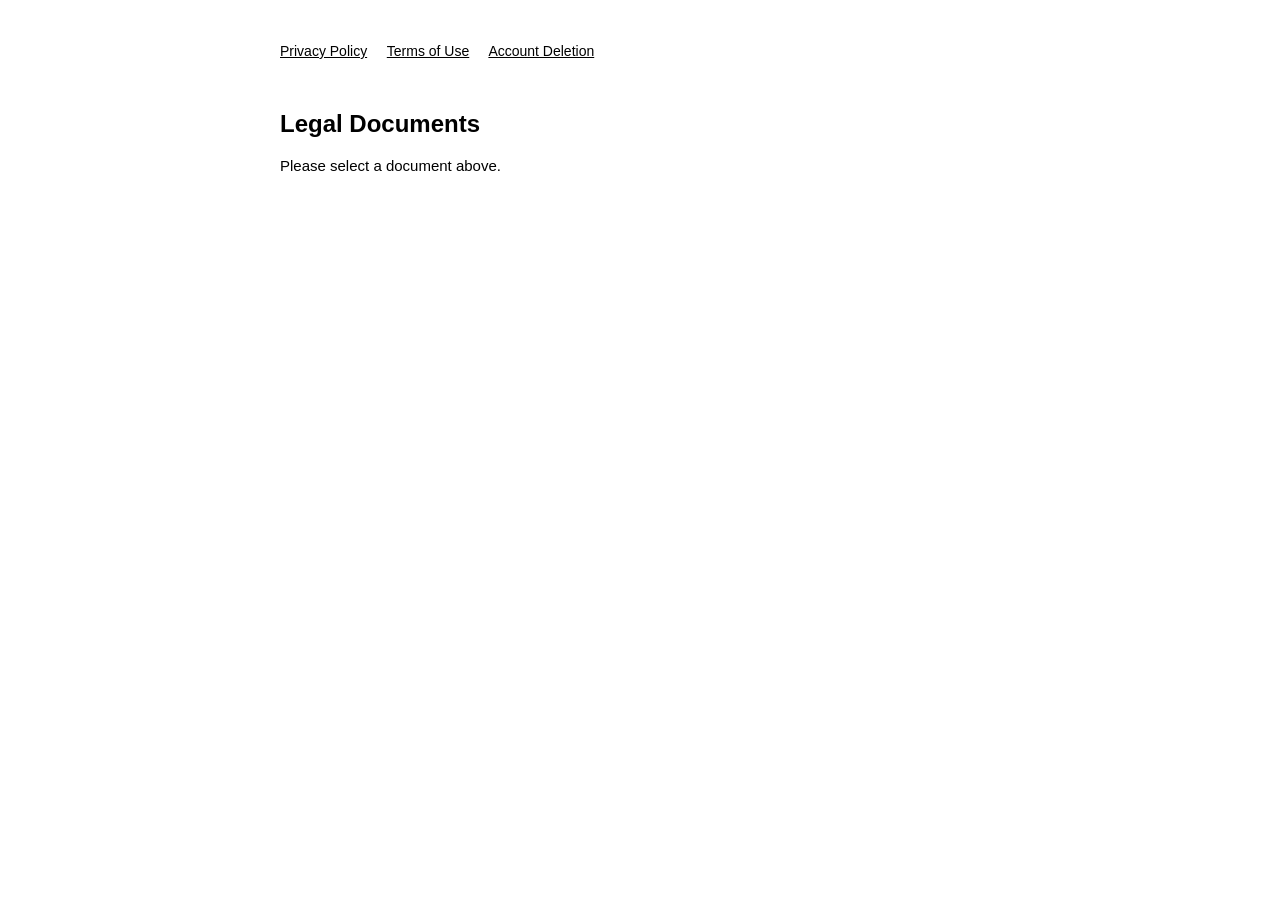
<file: legal-pages/index.html>
<!DOCTYPE html>
<html lang="en">
<head>
  <meta charset="UTF-8" />
  <meta name="viewport" content="width=device-width, initial-scale=1.0" />
  <title>Legal – Odaq</title>
  <link rel="stylesheet" href="style.css" />
</head>
<body>
  <div class="container">
    <div class="nav">
      <a href="privacy-policy.html">Privacy Policy</a>
      <a href="terms-of-use.html">Terms of Use</a>
      <a href="account-deletion.html">Account Deletion</a>
    </div>
    <h1>Legal Documents</h1>
    <p>Please select a document above.</p>
  </div>
</body>
</html>
</file>
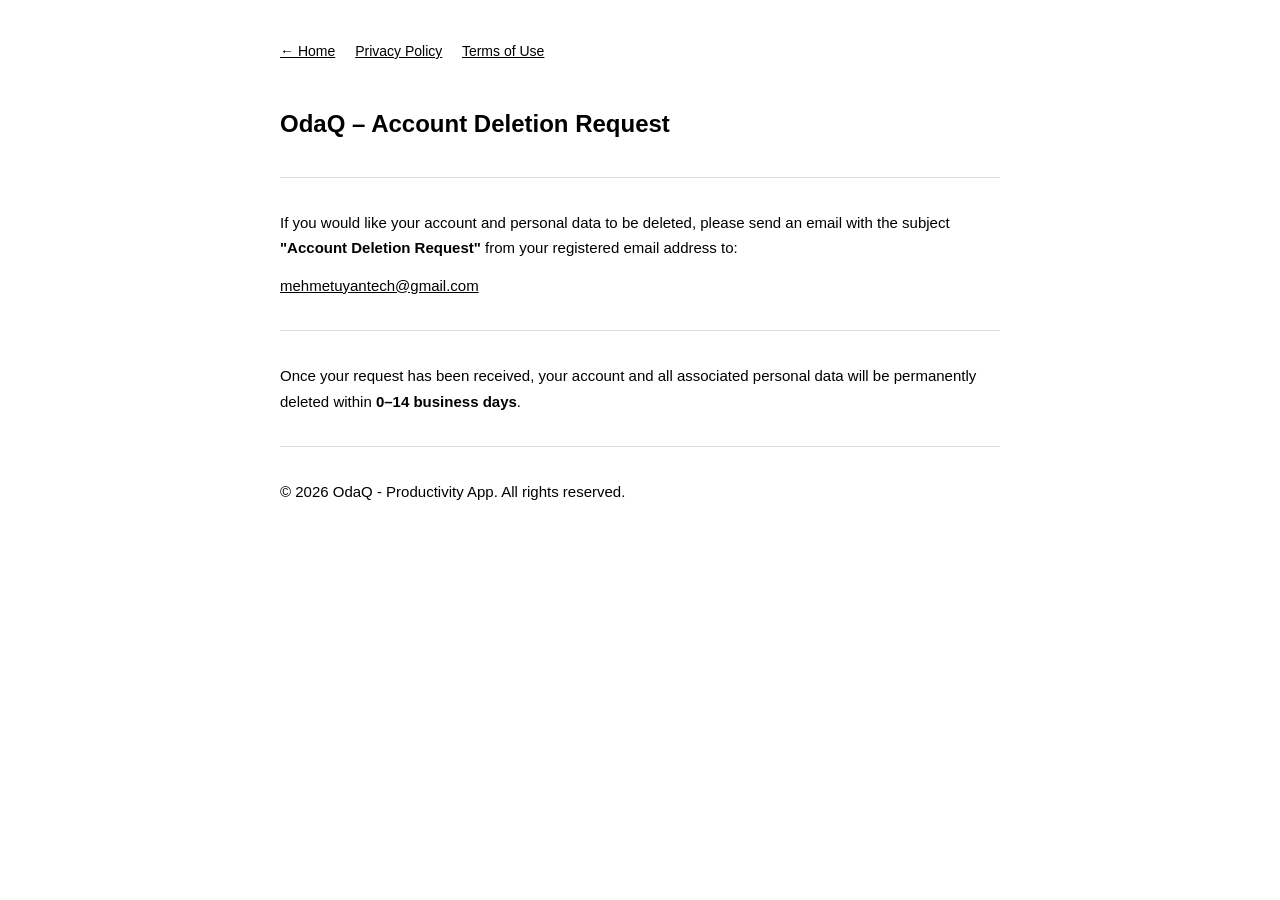
<file: legal-pages/account-deletion.html>
<!DOCTYPE html>
<html lang="en">
<head>
  <meta charset="UTF-8" />
  <meta name="viewport" content="width=device-width, initial-scale=1.0" />
  <title>Account Deletion Request – OdaQ</title>
  <link rel="stylesheet" href="style.css" />
</head>
<body>
  <div class="container">
    <div class="nav">
      <a href="index.html">← Home</a>
      <a href="privacy-policy.html">Privacy Policy</a>
      <a href="terms-of-use.html">Terms of Use</a>
    </div>

    <h1>OdaQ – Account Deletion Request</h1>

    <hr>

    <p>If you would like your account and personal data to be deleted, please send an email with the subject <strong>"Account Deletion Request"</strong> from your registered email address to:</p>

    <p><a href="mailto:mehmetuyantech@gmail.com">mehmetuyantech@gmail.com</a></p>

    <hr>

    <p>Once your request has been received, your account and all associated personal data will be permanently deleted within <strong>0–14 business days</strong>.</p>

    <hr>
    <p>© 2026 OdaQ - Productivity App. All rights reserved.</p>
  </div>
</body>
</html>
</file>
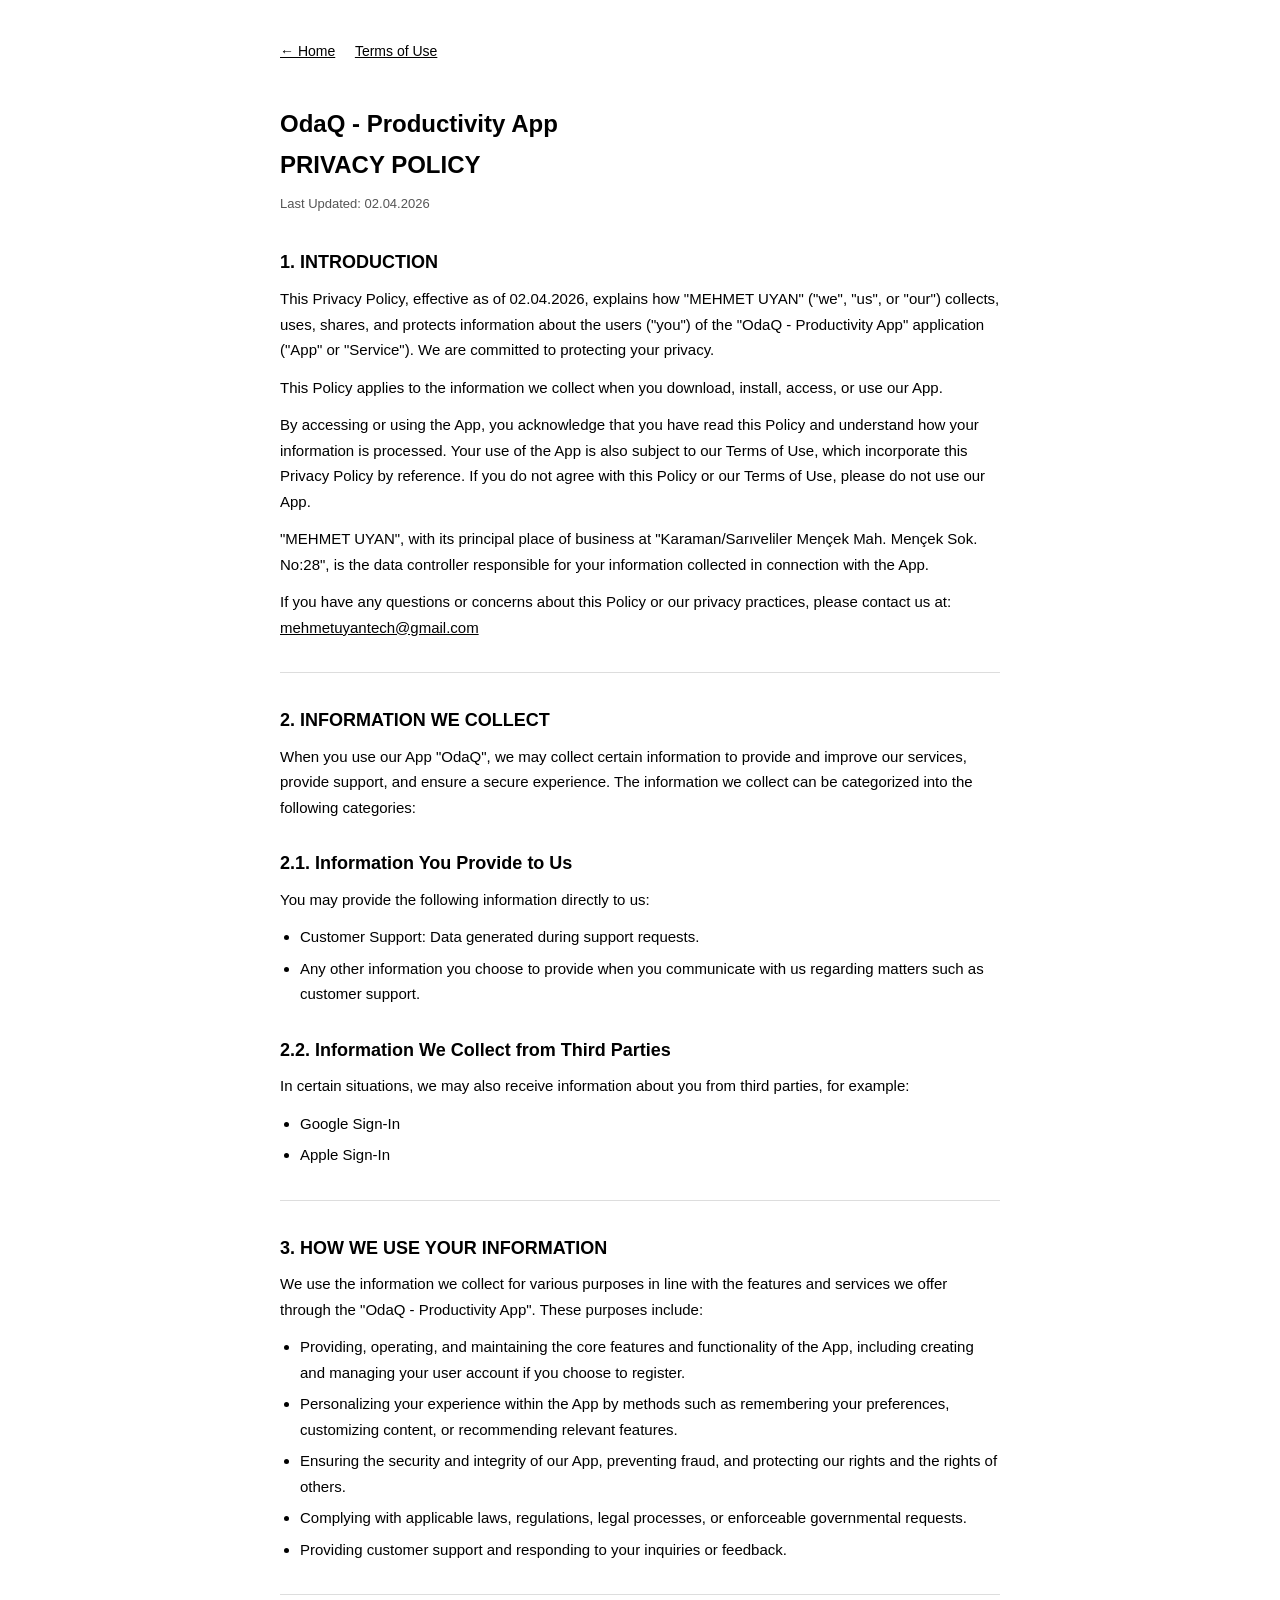
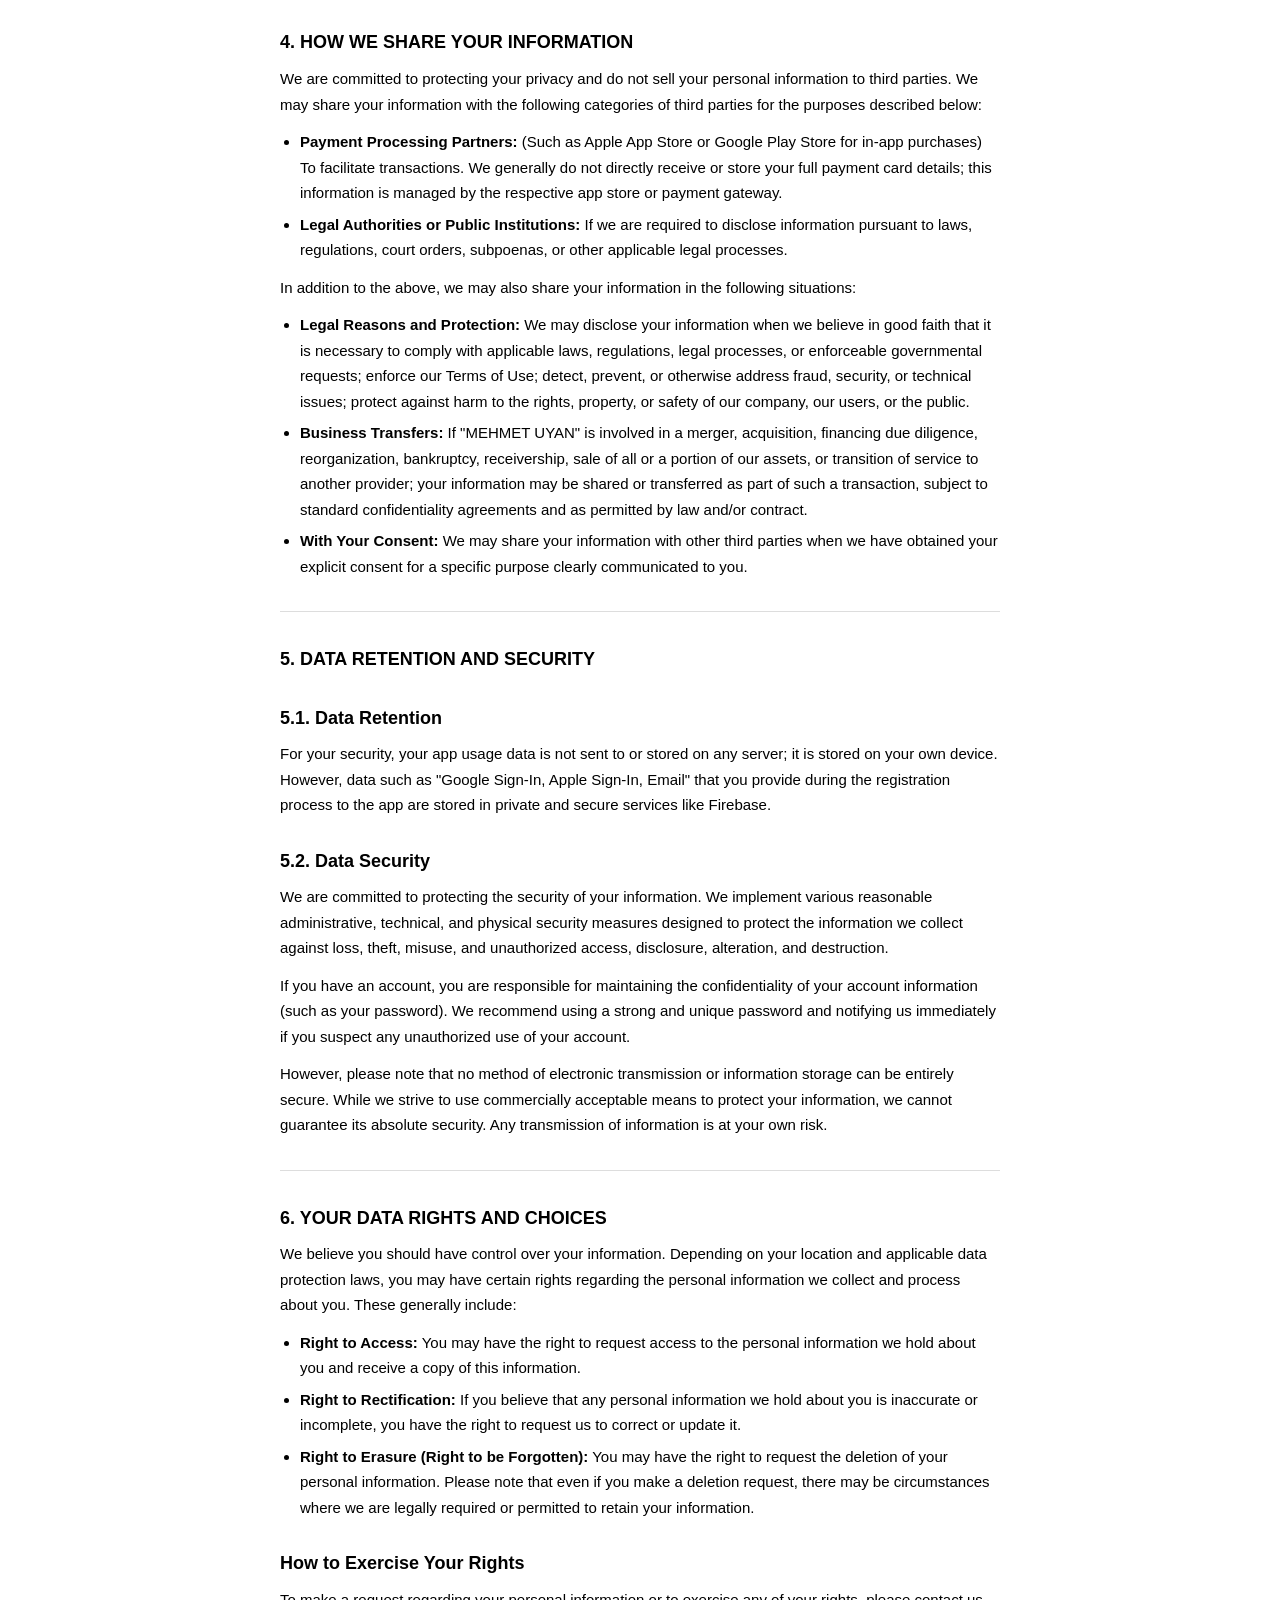
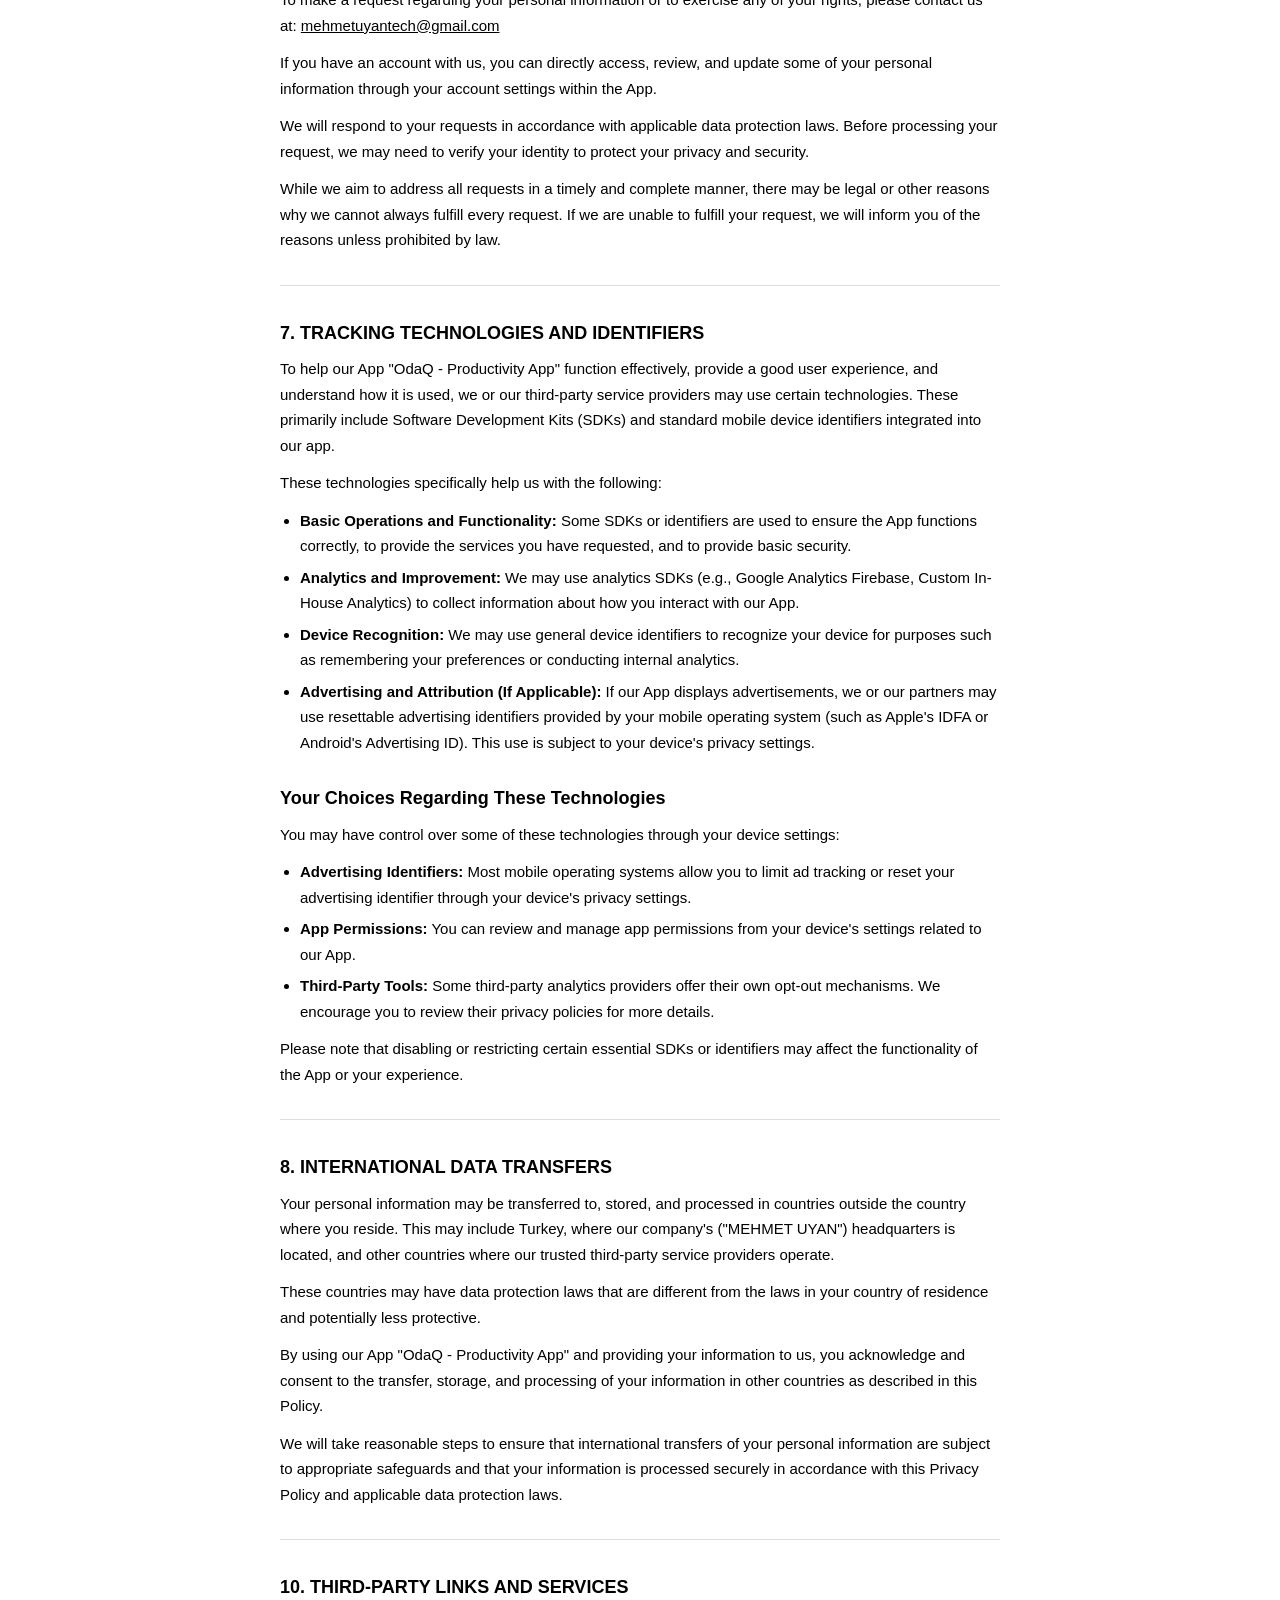
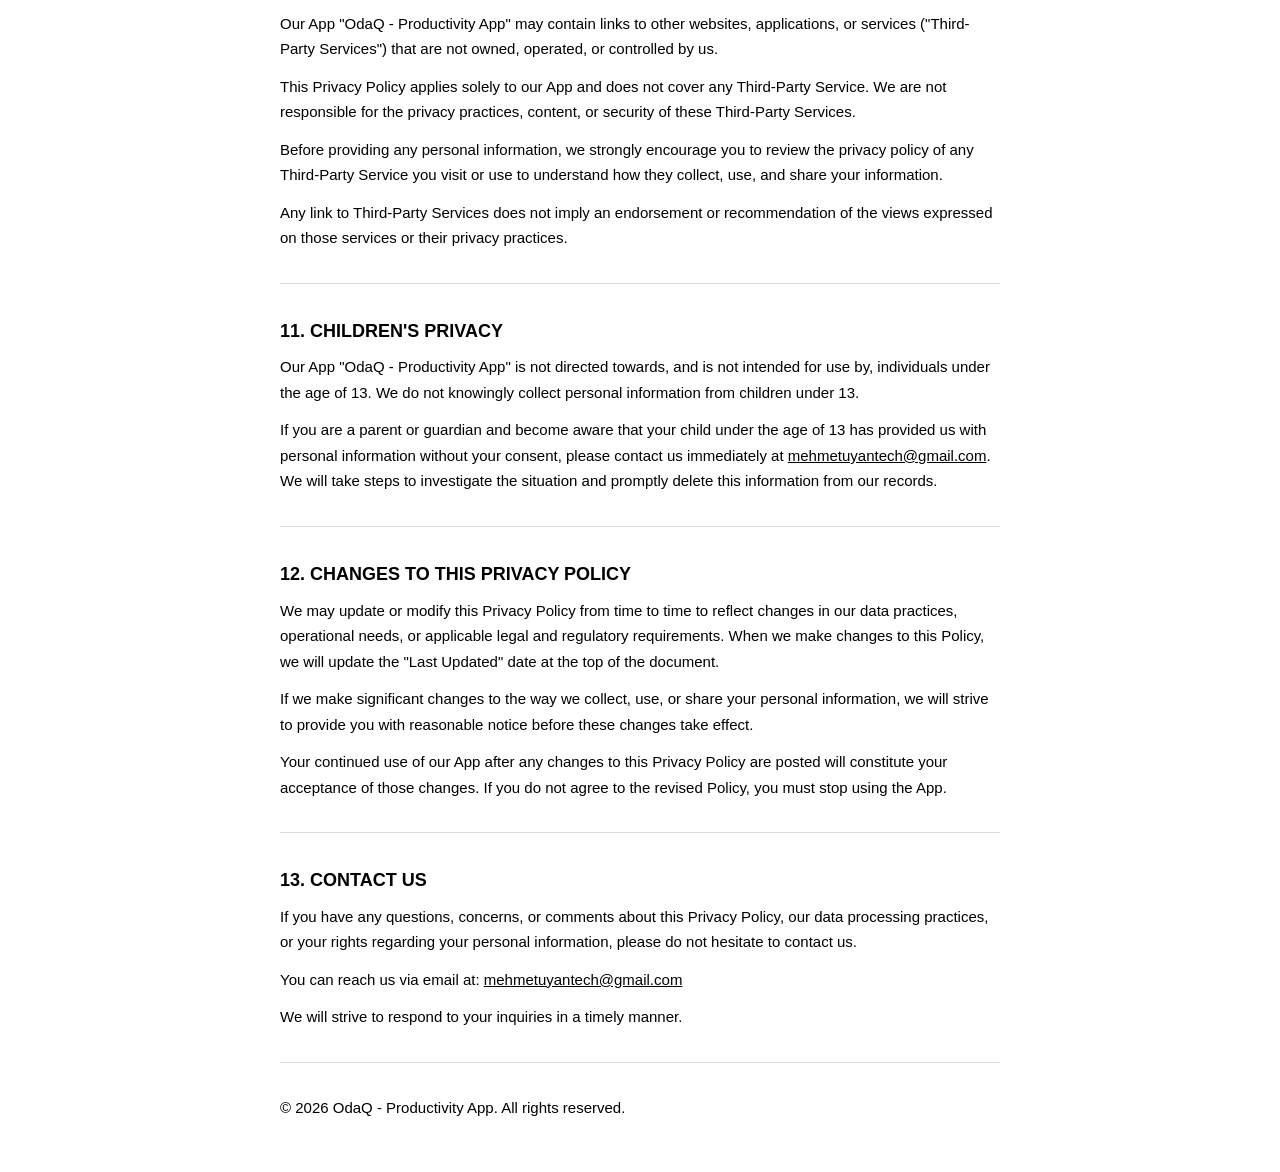
<file: legal-pages/privacy-policy.html>
<!DOCTYPE html>
<html lang="en">
<head>
  <meta charset="UTF-8" />
  <meta name="viewport" content="width=device-width, initial-scale=1.0" />
  <title>Privacy Policy – OdaQ</title>
  <link rel="stylesheet" href="style.css" />
</head>
<body>
  <div class="container">
    <div class="nav">
      <a href="index.html">← Home</a>
      <a href="terms-of-use.html">Terms of Use</a>
    </div>

    <h1>OdaQ - Productivity App<br>PRIVACY POLICY</h1>
    <p class="meta">Last Updated: 02.04.2026</p>

    <h2>1. INTRODUCTION</h2>
    <p>This Privacy Policy, effective as of 02.04.2026, explains how "MEHMET UYAN" ("we", "us", or "our") collects, uses, shares, and protects information about the users ("you") of the "OdaQ - Productivity App" application ("App" or "Service"). We are committed to protecting your privacy.</p>
    <p>This Policy applies to the information we collect when you download, install, access, or use our App.</p>
    <p>By accessing or using the App, you acknowledge that you have read this Policy and understand how your information is processed. Your use of the App is also subject to our Terms of Use, which incorporate this Privacy Policy by reference. If you do not agree with this Policy or our Terms of Use, please do not use our App.</p>
    <p>"MEHMET UYAN", with its principal place of business at "Karaman/Sarıveliler Mençek Mah. Mençek Sok. No:28", is the data controller responsible for your information collected in connection with the App.</p>
    <p>If you have any questions or concerns about this Policy or our privacy practices, please contact us at: <a href="mailto:mehmetuyantech@gmail.com">mehmetuyantech@gmail.com</a></p>

    <hr>

    <h2>2. INFORMATION WE COLLECT</h2>
    <p>When you use our App "OdaQ", we may collect certain information to provide and improve our services, provide support, and ensure a secure experience. The information we collect can be categorized into the following categories:</p>

    <h2>2.1. Information You Provide to Us</h2>
    <p>You may provide the following information directly to us:</p>
    <ul>
      <li>Customer Support: Data generated during support requests.</li>
      <li>Any other information you choose to provide when you communicate with us regarding matters such as customer support.</li>
    </ul>

    <h2>2.2. Information We Collect from Third Parties</h2>
    <p>In certain situations, we may also receive information about you from third parties, for example:</p>
    <ul>
      <li>Google Sign-In</li>
      <li>Apple Sign-In</li>
    </ul>

    <hr>

    <h2>3. HOW WE USE YOUR INFORMATION</h2>
    <p>We use the information we collect for various purposes in line with the features and services we offer through the "OdaQ - Productivity App". These purposes include:</p>
    <ul>
      <li>Providing, operating, and maintaining the core features and functionality of the App, including creating and managing your user account if you choose to register.</li>
      <li>Personalizing your experience within the App by methods such as remembering your preferences, customizing content, or recommending relevant features.</li>
      <li>Ensuring the security and integrity of our App, preventing fraud, and protecting our rights and the rights of others.</li>
      <li>Complying with applicable laws, regulations, legal processes, or enforceable governmental requests.</li>
      <li>Providing customer support and responding to your inquiries or feedback.</li>
    </ul>

    <hr>

    <h2>4. HOW WE SHARE YOUR INFORMATION</h2>
    <p>We are committed to protecting your privacy and do not sell your personal information to third parties. We may share your information with the following categories of third parties for the purposes described below:</p>
    <ul>
      <li><strong>Payment Processing Partners:</strong> (Such as Apple App Store or Google Play Store for in-app purchases) To facilitate transactions. We generally do not directly receive or store your full payment card details; this information is managed by the respective app store or payment gateway.</li>
      <li><strong>Legal Authorities or Public Institutions:</strong> If we are required to disclose information pursuant to laws, regulations, court orders, subpoenas, or other applicable legal processes.</li>
    </ul>
    <p>In addition to the above, we may also share your information in the following situations:</p>
    <ul>
      <li><strong>Legal Reasons and Protection:</strong> We may disclose your information when we believe in good faith that it is necessary to comply with applicable laws, regulations, legal processes, or enforceable governmental requests; enforce our Terms of Use; detect, prevent, or otherwise address fraud, security, or technical issues; protect against harm to the rights, property, or safety of our company, our users, or the public.</li>
      <li><strong>Business Transfers:</strong> If "MEHMET UYAN" is involved in a merger, acquisition, financing due diligence, reorganization, bankruptcy, receivership, sale of all or a portion of our assets, or transition of service to another provider; your information may be shared or transferred as part of such a transaction, subject to standard confidentiality agreements and as permitted by law and/or contract.</li>
      <li><strong>With Your Consent:</strong> We may share your information with other third parties when we have obtained your explicit consent for a specific purpose clearly communicated to you.</li>
    </ul>

    <hr>

    <h2>5. DATA RETENTION AND SECURITY</h2>

    <h2>5.1. Data Retention</h2>
    <p>For your security, your app usage data is not sent to or stored on any server; it is stored on your own device. However, data such as "Google Sign-In, Apple Sign-In, Email" that you provide during the registration process to the app are stored in private and secure services like Firebase.</p>

    <h2>5.2. Data Security</h2>
    <p>We are committed to protecting the security of your information. We implement various reasonable administrative, technical, and physical security measures designed to protect the information we collect against loss, theft, misuse, and unauthorized access, disclosure, alteration, and destruction.</p>
    <p>If you have an account, you are responsible for maintaining the confidentiality of your account information (such as your password). We recommend using a strong and unique password and notifying us immediately if you suspect any unauthorized use of your account.</p>
    <p>However, please note that no method of electronic transmission or information storage can be entirely secure. While we strive to use commercially acceptable means to protect your information, we cannot guarantee its absolute security. Any transmission of information is at your own risk.</p>

    <hr>

    <h2>6. YOUR DATA RIGHTS AND CHOICES</h2>
    <p>We believe you should have control over your information. Depending on your location and applicable data protection laws, you may have certain rights regarding the personal information we collect and process about you. These generally include:</p>
    <ul>
      <li><strong>Right to Access:</strong> You may have the right to request access to the personal information we hold about you and receive a copy of this information.</li>
      <li><strong>Right to Rectification:</strong> If you believe that any personal information we hold about you is inaccurate or incomplete, you have the right to request us to correct or update it.</li>
      <li><strong>Right to Erasure (Right to be Forgotten):</strong> You may have the right to request the deletion of your personal information. Please note that even if you make a deletion request, there may be circumstances where we are legally required or permitted to retain your information.</li>
    </ul>

    <h2>How to Exercise Your Rights</h2>
    <p>To make a request regarding your personal information or to exercise any of your rights, please contact us at: <a href="mailto:mehmetuyantech@gmail.com">mehmetuyantech@gmail.com</a></p>
    <p>If you have an account with us, you can directly access, review, and update some of your personal information through your account settings within the App.</p>
    <p>We will respond to your requests in accordance with applicable data protection laws. Before processing your request, we may need to verify your identity to protect your privacy and security.</p>
    <p>While we aim to address all requests in a timely and complete manner, there may be legal or other reasons why we cannot always fulfill every request. If we are unable to fulfill your request, we will inform you of the reasons unless prohibited by law.</p>

    <hr>

    <h2>7. TRACKING TECHNOLOGIES AND IDENTIFIERS</h2>
    <p>To help our App "OdaQ - Productivity App" function effectively, provide a good user experience, and understand how it is used, we or our third-party service providers may use certain technologies. These primarily include Software Development Kits (SDKs) and standard mobile device identifiers integrated into our app.</p>
    <p>These technologies specifically help us with the following:</p>
    <ul>
      <li><strong>Basic Operations and Functionality:</strong> Some SDKs or identifiers are used to ensure the App functions correctly, to provide the services you have requested, and to provide basic security.</li>
      <li><strong>Analytics and Improvement:</strong> We may use analytics SDKs (e.g., Google Analytics Firebase, Custom In-House Analytics) to collect information about how you interact with our App.</li>
      <li><strong>Device Recognition:</strong> We may use general device identifiers to recognize your device for purposes such as remembering your preferences or conducting internal analytics.</li>
      <li><strong>Advertising and Attribution (If Applicable):</strong> If our App displays advertisements, we or our partners may use resettable advertising identifiers provided by your mobile operating system (such as Apple's IDFA or Android's Advertising ID). This use is subject to your device's privacy settings.</li>
    </ul>

    <h2>Your Choices Regarding These Technologies</h2>
    <p>You may have control over some of these technologies through your device settings:</p>
    <ul>
      <li><strong>Advertising Identifiers:</strong> Most mobile operating systems allow you to limit ad tracking or reset your advertising identifier through your device's privacy settings.</li>
      <li><strong>App Permissions:</strong> You can review and manage app permissions from your device's settings related to our App.</li>
      <li><strong>Third-Party Tools:</strong> Some third-party analytics providers offer their own opt-out mechanisms. We encourage you to review their privacy policies for more details.</li>
    </ul>
    <p>Please note that disabling or restricting certain essential SDKs or identifiers may affect the functionality of the App or your experience.</p>

    <hr>

    <h2>8. INTERNATIONAL DATA TRANSFERS</h2>
    <p>Your personal information may be transferred to, stored, and processed in countries outside the country where you reside. This may include Turkey, where our company's ("MEHMET UYAN") headquarters is located, and other countries where our trusted third-party service providers operate.</p>
    <p>These countries may have data protection laws that are different from the laws in your country of residence and potentially less protective.</p>
    <p>By using our App "OdaQ - Productivity App" and providing your information to us, you acknowledge and consent to the transfer, storage, and processing of your information in other countries as described in this Policy.</p>
    <p>We will take reasonable steps to ensure that international transfers of your personal information are subject to appropriate safeguards and that your information is processed securely in accordance with this Privacy Policy and applicable data protection laws.</p>

    <hr>

    <h2>10. THIRD-PARTY LINKS AND SERVICES</h2>
    <p>Our App "OdaQ - Productivity App" may contain links to other websites, applications, or services ("Third-Party Services") that are not owned, operated, or controlled by us.</p>
    <p>This Privacy Policy applies solely to our App and does not cover any Third-Party Service. We are not responsible for the privacy practices, content, or security of these Third-Party Services.</p>
    <p>Before providing any personal information, we strongly encourage you to review the privacy policy of any Third-Party Service you visit or use to understand how they collect, use, and share your information.</p>
    <p>Any link to Third-Party Services does not imply an endorsement or recommendation of the views expressed on those services or their privacy practices.</p>

    <hr>

    <h2>11. CHILDREN'S PRIVACY</h2>
    <p>Our App "OdaQ - Productivity App" is not directed towards, and is not intended for use by, individuals under the age of 13. We do not knowingly collect personal information from children under 13.</p>
    <p>If you are a parent or guardian and become aware that your child under the age of 13 has provided us with personal information without your consent, please contact us immediately at <a href="mailto:mehmetuyantech@gmail.com">mehmetuyantech@gmail.com</a>. We will take steps to investigate the situation and promptly delete this information from our records.</p>

    <hr>

    <h2>12. CHANGES TO THIS PRIVACY POLICY</h2>
    <p>We may update or modify this Privacy Policy from time to time to reflect changes in our data practices, operational needs, or applicable legal and regulatory requirements. When we make changes to this Policy, we will update the "Last Updated" date at the top of the document.</p>
    <p>If we make significant changes to the way we collect, use, or share your personal information, we will strive to provide you with reasonable notice before these changes take effect.</p>
    <p>Your continued use of our App after any changes to this Privacy Policy are posted will constitute your acceptance of those changes. If you do not agree to the revised Policy, you must stop using the App.</p>

    <hr>

    <h2>13. CONTACT US</h2>
    <p>If you have any questions, concerns, or comments about this Privacy Policy, our data processing practices, or your rights regarding your personal information, please do not hesitate to contact us.</p>
    <p>You can reach us via email at: <a href="mailto:mehmetuyantech@gmail.com">mehmetuyantech@gmail.com</a></p>
    <p>We will strive to respond to your inquiries in a timely manner.</p>

    <hr>
    <p>© 2026 OdaQ - Productivity App. All rights reserved.</p>
  </div>
</body>
</html>
</file>
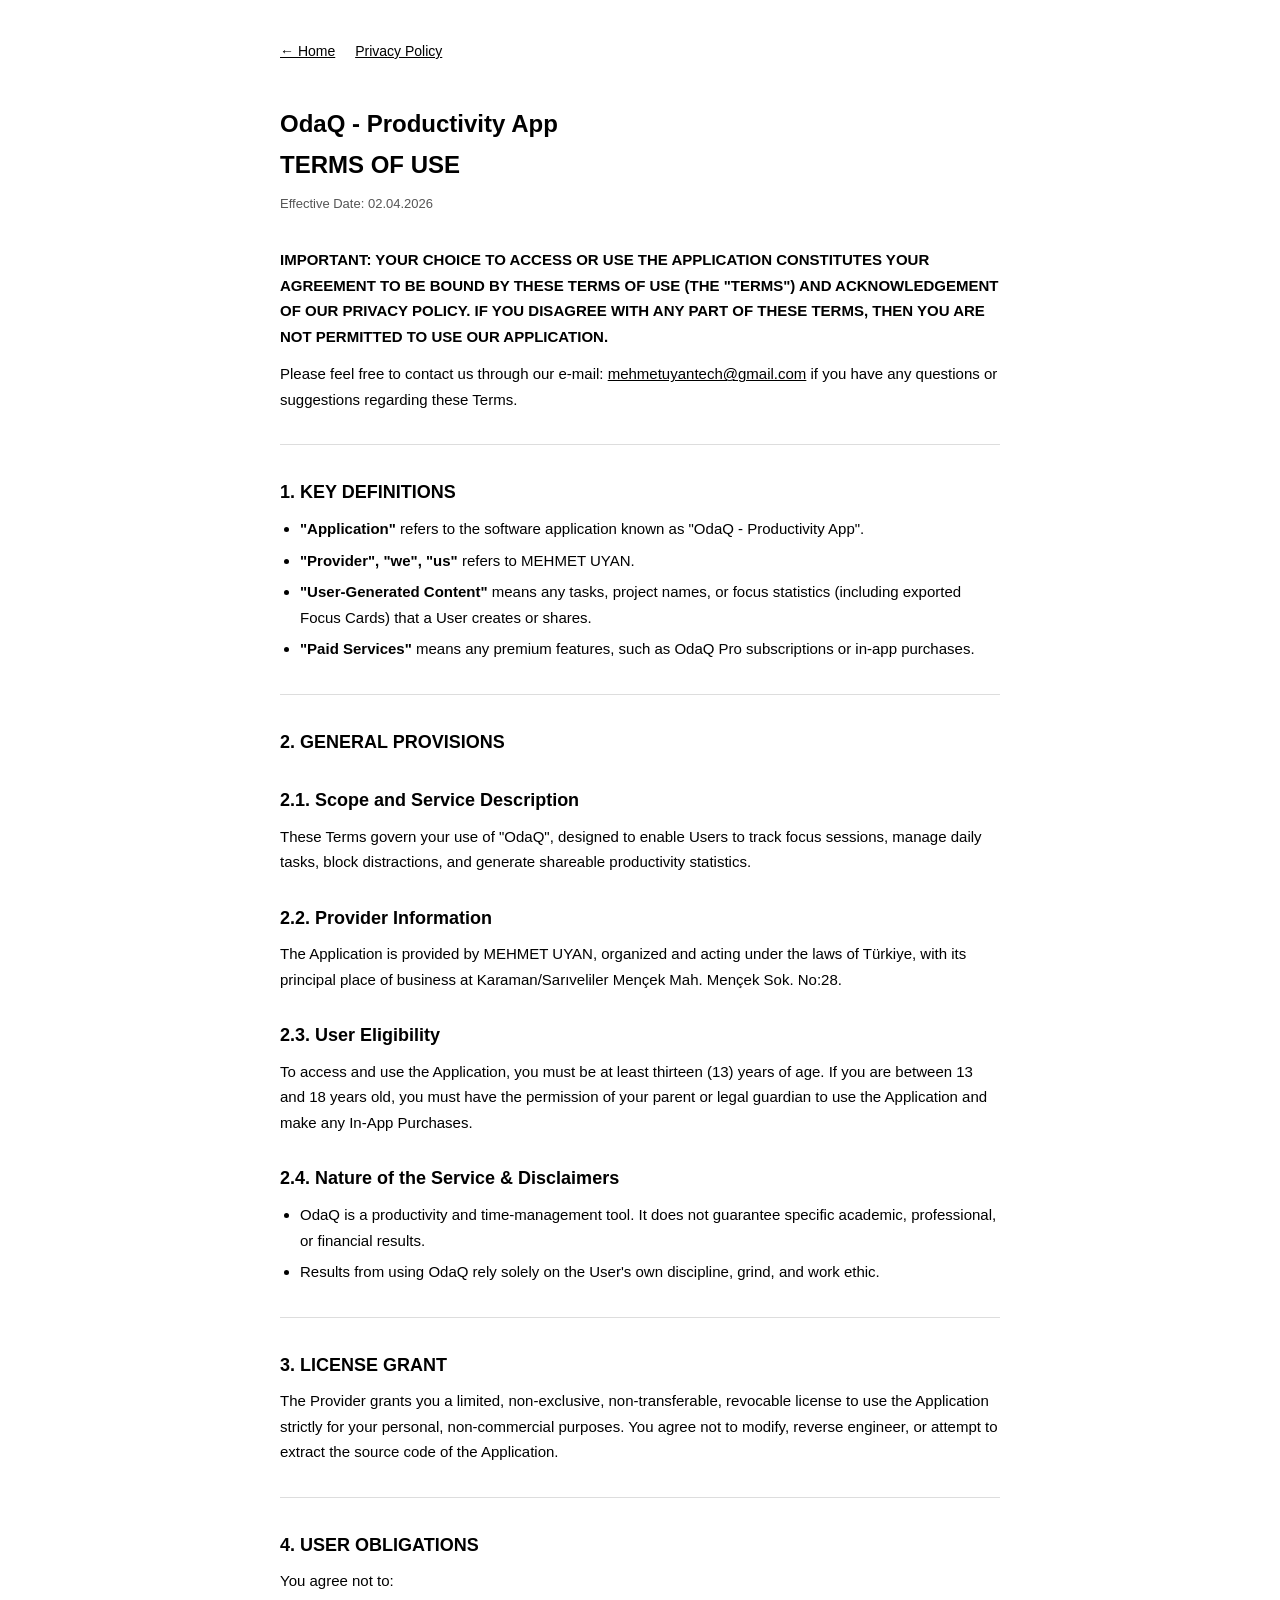
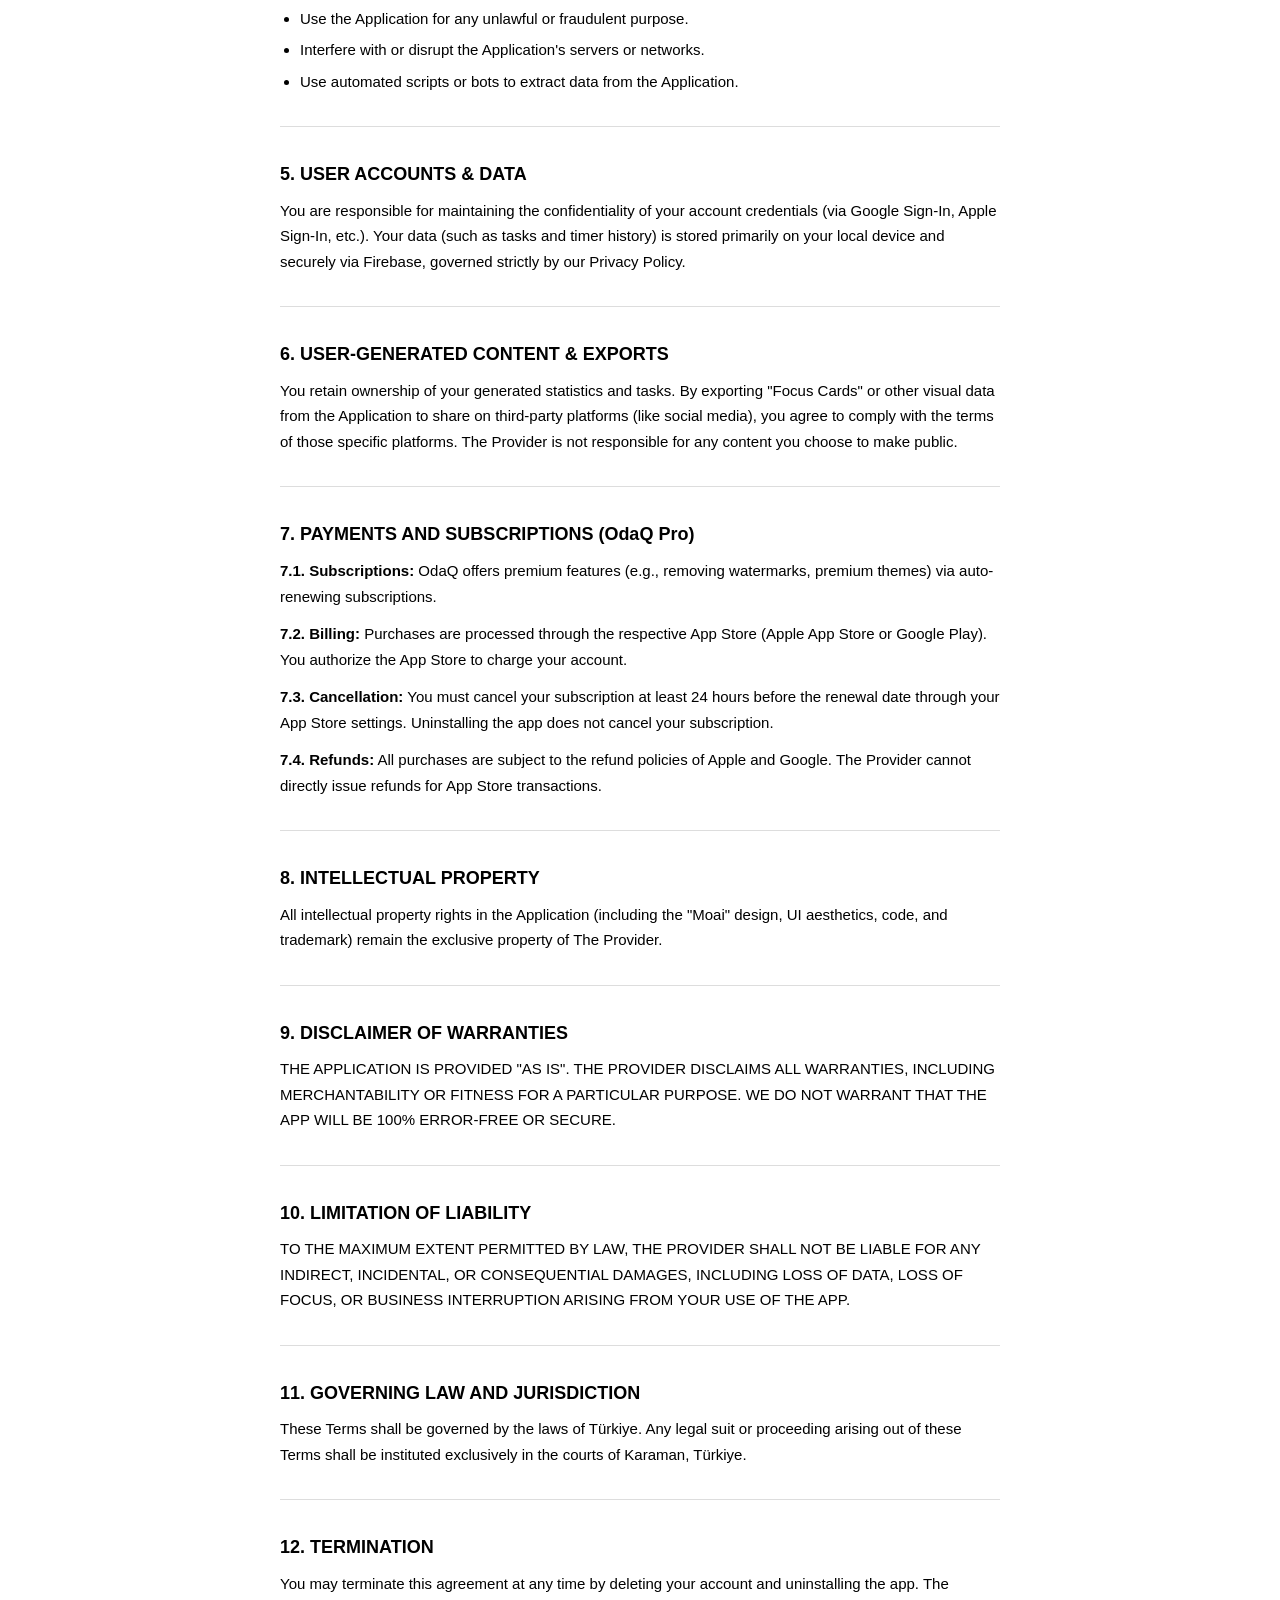
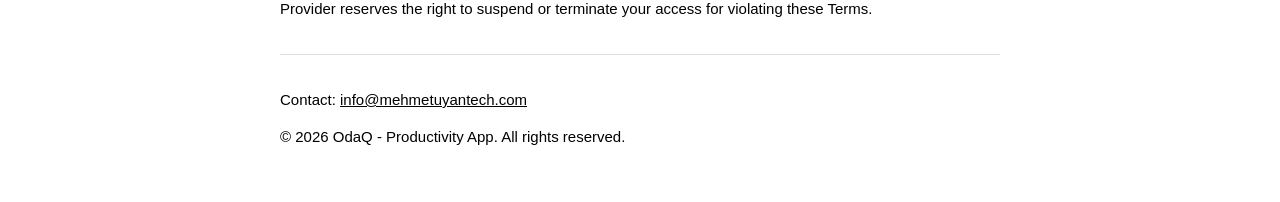
<file: legal-pages/terms-of-use.html>
<!DOCTYPE html>
<html lang="en">
<head>
  <meta charset="UTF-8" />
  <meta name="viewport" content="width=device-width, initial-scale=1.0" />
  <title>Terms of Use – OdaQ</title>
  <link rel="stylesheet" href="style.css" />
</head>
<body>
  <div class="container">
    <div class="nav">
      <a href="index.html">← Home</a>
      <a href="privacy-policy.html">Privacy Policy</a>
    </div>

    <h1>OdaQ - Productivity App<br>TERMS OF USE</h1>
    <p class="meta">Effective Date: 02.04.2026</p>

    <p><strong>IMPORTANT: YOUR CHOICE TO ACCESS OR USE THE APPLICATION CONSTITUTES YOUR AGREEMENT TO BE BOUND BY THESE TERMS OF USE (THE "TERMS") AND ACKNOWLEDGEMENT OF OUR PRIVACY POLICY. IF YOU DISAGREE WITH ANY PART OF THESE TERMS, THEN YOU ARE NOT PERMITTED TO USE OUR APPLICATION.</strong></p>
    <p>Please feel free to contact us through our e-mail: <a href="mailto:mehmetuyantech@gmail.com">mehmetuyantech@gmail.com</a> if you have any questions or suggestions regarding these Terms.</p>

    <hr>

    <h2>1. KEY DEFINITIONS</h2>
    <ul>
      <li><strong>"Application"</strong> refers to the software application known as "OdaQ - Productivity App".</li>
      <li><strong>"Provider", "we", "us"</strong> refers to MEHMET UYAN.</li>
      <li><strong>"User-Generated Content"</strong> means any tasks, project names, or focus statistics (including exported Focus Cards) that a User creates or shares.</li>
      <li><strong>"Paid Services"</strong> means any premium features, such as OdaQ Pro subscriptions or in-app purchases.</li>
    </ul>

    <hr>

    <h2>2. GENERAL PROVISIONS</h2>

    <h2>2.1. Scope and Service Description</h2>
    <p>These Terms govern your use of "OdaQ", designed to enable Users to track focus sessions, manage daily tasks, block distractions, and generate shareable productivity statistics.</p>

    <h2>2.2. Provider Information</h2>
    <p>The Application is provided by MEHMET UYAN, organized and acting under the laws of Türkiye, with its principal place of business at Karaman/Sarıveliler Mençek Mah. Mençek Sok. No:28.</p>

    <h2>2.3. User Eligibility</h2>
    <p>To access and use the Application, you must be at least thirteen (13) years of age. If you are between 13 and 18 years old, you must have the permission of your parent or legal guardian to use the Application and make any In-App Purchases.</p>

    <h2>2.4. Nature of the Service &amp; Disclaimers</h2>
    <ul>
      <li>OdaQ is a productivity and time-management tool. It does not guarantee specific academic, professional, or financial results.</li>
      <li>Results from using OdaQ rely solely on the User's own discipline, grind, and work ethic.</li>
    </ul>

    <hr>

    <h2>3. LICENSE GRANT</h2>
    <p>The Provider grants you a limited, non-exclusive, non-transferable, revocable license to use the Application strictly for your personal, non-commercial purposes. You agree not to modify, reverse engineer, or attempt to extract the source code of the Application.</p>

    <hr>

    <h2>4. USER OBLIGATIONS</h2>
    <p>You agree not to:</p>
    <ul>
      <li>Use the Application for any unlawful or fraudulent purpose.</li>
      <li>Interfere with or disrupt the Application's servers or networks.</li>
      <li>Use automated scripts or bots to extract data from the Application.</li>
    </ul>

    <hr>

    <h2>5. USER ACCOUNTS &amp; DATA</h2>
    <p>You are responsible for maintaining the confidentiality of your account credentials (via Google Sign-In, Apple Sign-In, etc.). Your data (such as tasks and timer history) is stored primarily on your local device and securely via Firebase, governed strictly by our Privacy Policy.</p>

    <hr>

    <h2>6. USER-GENERATED CONTENT &amp; EXPORTS</h2>
    <p>You retain ownership of your generated statistics and tasks. By exporting "Focus Cards" or other visual data from the Application to share on third-party platforms (like social media), you agree to comply with the terms of those specific platforms. The Provider is not responsible for any content you choose to make public.</p>

    <hr>

    <h2>7. PAYMENTS AND SUBSCRIPTIONS (OdaQ Pro)</h2>
    <p><strong>7.1. Subscriptions:</strong> OdaQ offers premium features (e.g., removing watermarks, premium themes) via auto-renewing subscriptions.</p>
    <p><strong>7.2. Billing:</strong> Purchases are processed through the respective App Store (Apple App Store or Google Play). You authorize the App Store to charge your account.</p>
    <p><strong>7.3. Cancellation:</strong> You must cancel your subscription at least 24 hours before the renewal date through your App Store settings. Uninstalling the app does not cancel your subscription.</p>
    <p><strong>7.4. Refunds:</strong> All purchases are subject to the refund policies of Apple and Google. The Provider cannot directly issue refunds for App Store transactions.</p>

    <hr>

    <h2>8. INTELLECTUAL PROPERTY</h2>
    <p>All intellectual property rights in the Application (including the "Moai" design, UI aesthetics, code, and trademark) remain the exclusive property of The Provider.</p>

    <hr>

    <h2>9. DISCLAIMER OF WARRANTIES</h2>
    <p>THE APPLICATION IS PROVIDED "AS IS". THE PROVIDER DISCLAIMS ALL WARRANTIES, INCLUDING MERCHANTABILITY OR FITNESS FOR A PARTICULAR PURPOSE. WE DO NOT WARRANT THAT THE APP WILL BE 100% ERROR-FREE OR SECURE.</p>

    <hr>

    <h2>10. LIMITATION OF LIABILITY</h2>
    <p>TO THE MAXIMUM EXTENT PERMITTED BY LAW, THE PROVIDER SHALL NOT BE LIABLE FOR ANY INDIRECT, INCIDENTAL, OR CONSEQUENTIAL DAMAGES, INCLUDING LOSS OF DATA, LOSS OF FOCUS, OR BUSINESS INTERRUPTION ARISING FROM YOUR USE OF THE APP.</p>

    <hr>

    <h2>11. GOVERNING LAW AND JURISDICTION</h2>
    <p>These Terms shall be governed by the laws of Türkiye. Any legal suit or proceeding arising out of these Terms shall be instituted exclusively in the courts of Karaman, Türkiye.</p>

    <hr>

    <h2>12. TERMINATION</h2>
    <p>You may terminate this agreement at any time by deleting your account and uninstalling the app. The Provider reserves the right to suspend or terminate your access for violating these Terms.</p>

    <hr>
    <p>Contact: <a href="mailto:info@mehmetuyantech.com">info@mehmetuyantech.com</a></p>
    <p>© 2026 OdaQ - Productivity App. All rights reserved.</p>
  </div>
</body>
</html>
</file>
<file: legal-pages/style.css>
* {
  margin: 0;
  padding: 0;
  box-sizing: border-box;
}

body {
  font-family: Arial, sans-serif;
  background-color: #ffffff;
  color: #000000;
  line-height: 1.7;
  padding: 40px 20px;
}

.container {
  max-width: 720px;
  margin: 0 auto;
}

h1 {
  font-size: 24px;
  margin-bottom: 8px;
}

h2 {
  font-size: 18px;
  margin-top: 28px;
  margin-bottom: 8px;
}

p {
  margin-bottom: 12px;
  font-size: 15px;
}

ul {
  margin-left: 20px;
  margin-bottom: 12px;
  font-size: 15px;
}

ul li {
  margin-bottom: 6px;
}

.meta {
  font-size: 13px;
  color: #555555;
  margin-bottom: 32px;
}

a {
  color: #000000;
}

.nav {
  margin-bottom: 40px;
  font-size: 14px;
}

.nav a {
  margin-right: 16px;
}

hr {
  border: none;
  border-top: 1px solid #dddddd;
  margin: 32px 0;
}
</file>
